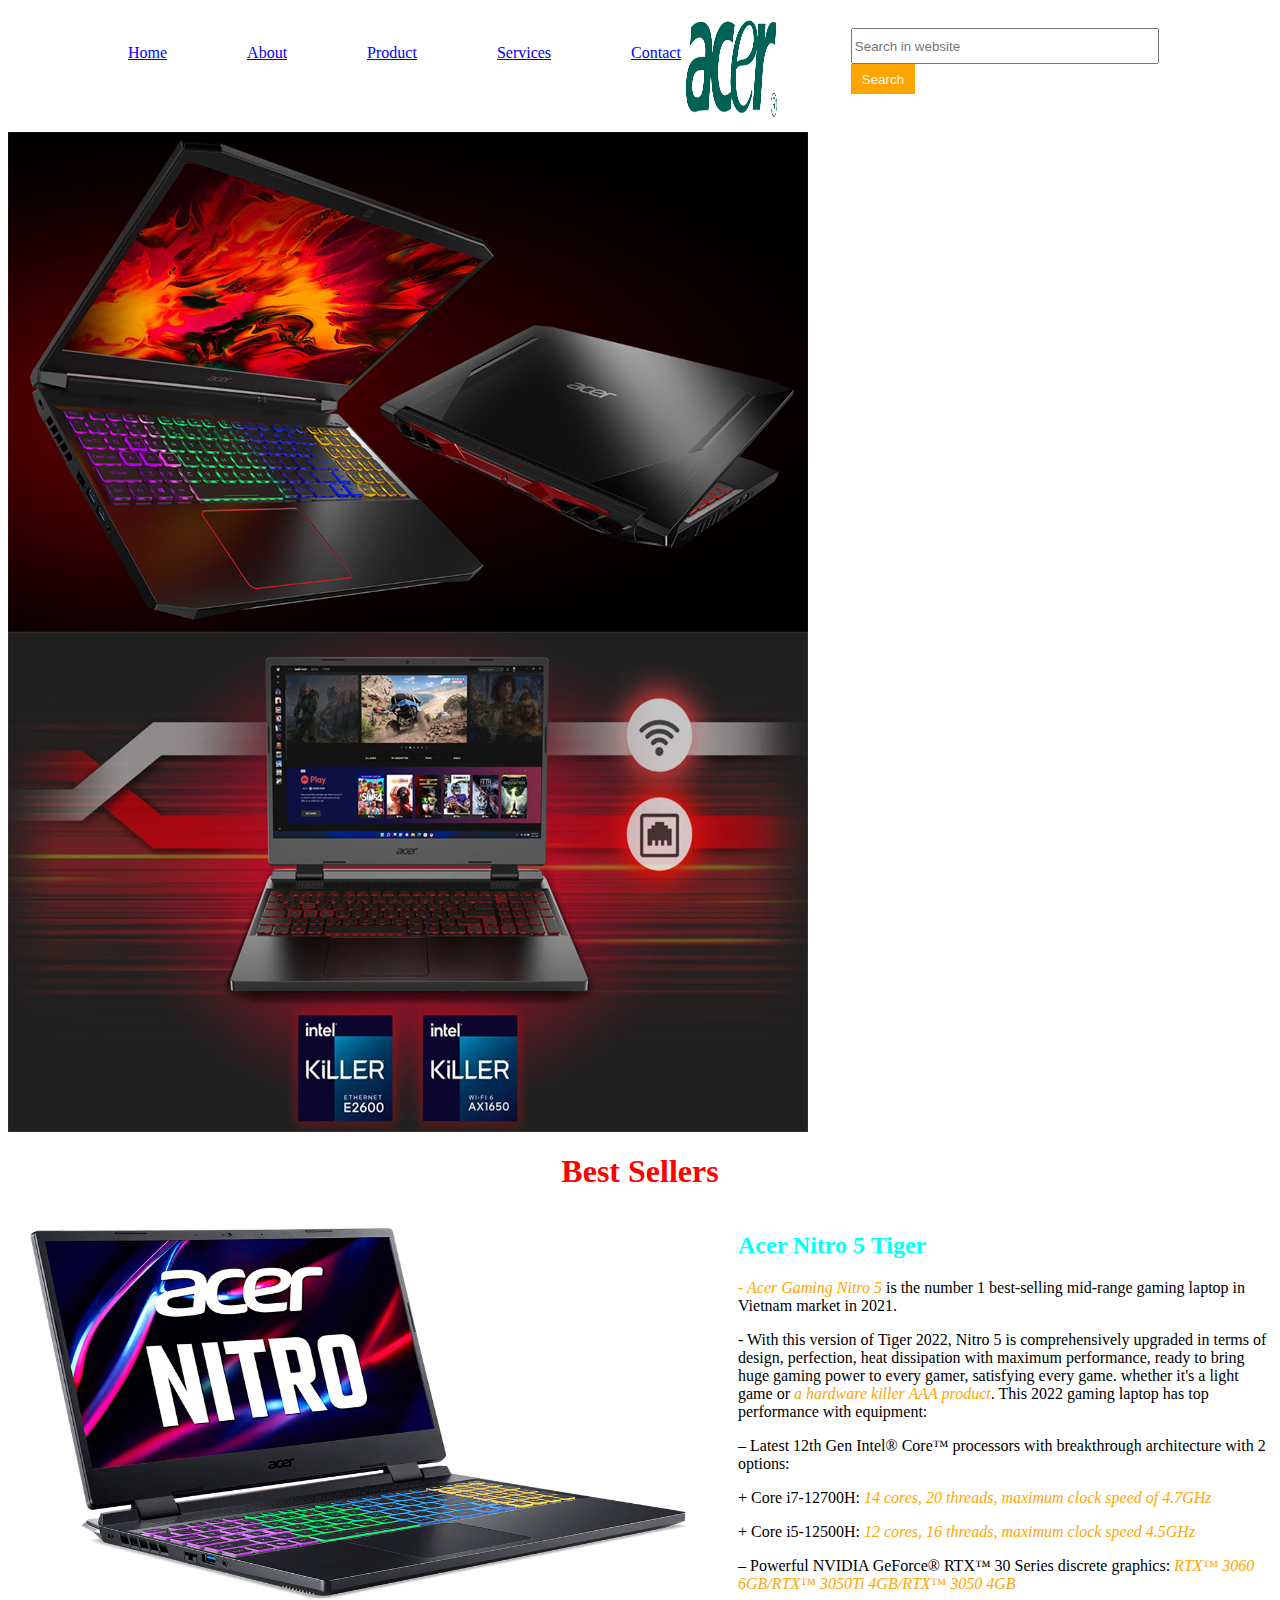
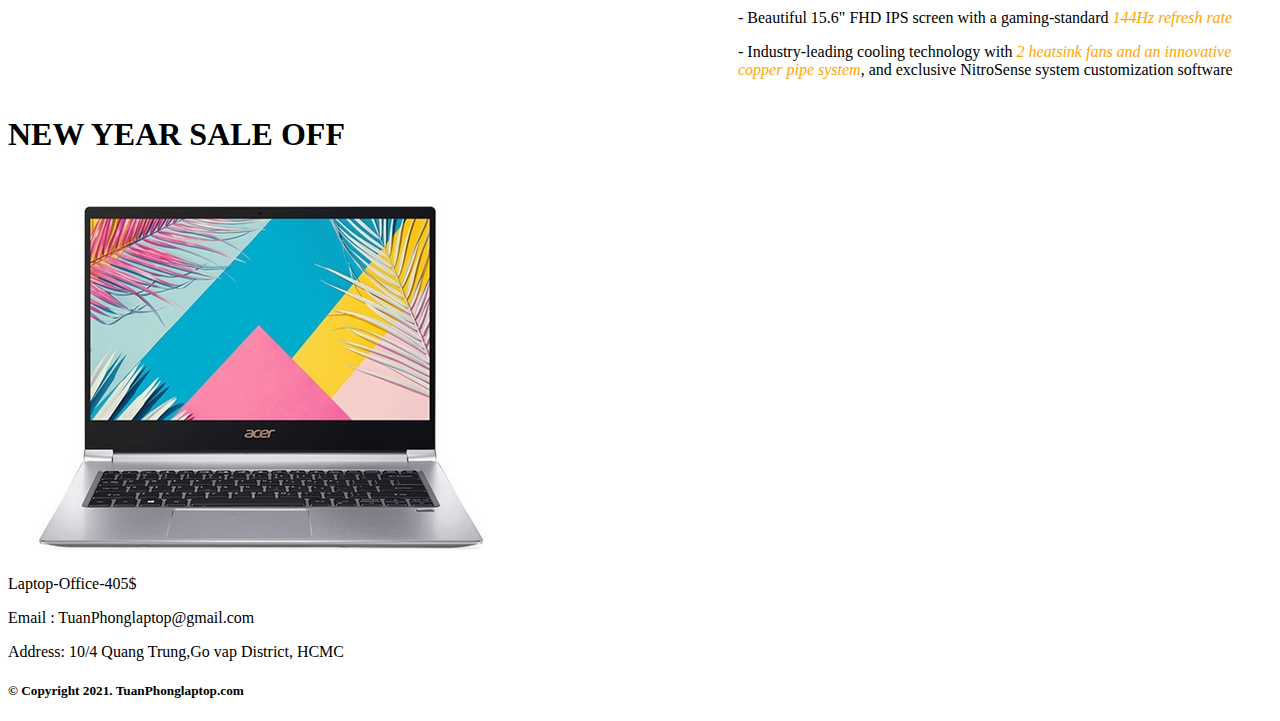
<file: Test02/Resource/index.html>
<!doctype html>
<html>
<head>
<meta charset="utf-8">
<title>TuanPhongLaptop</title>

<!--Embed css here-->
<link rel="stylesheet" href="./css/styleindex.css">
</head>

<body>


	
	<div class="header">

		<div> 
		  <ul class="header-right">
			<li class="menu-header"><a href="#">Home</a></li>
			<li class="menu-header"><a href="#">About</a></li>
			<li class="menu-header"><a href="#">Product</a></li>
			<li class="menu-header"><a href="#">Services</a></li>
			<li class="menu-header"><a href="#">Contact</a></li>
		  </ul>  
		</div>

		<div class="header-logo">
			<a href="index.html"><img src="images/logoacer.png"></a>
		</div>


		<div class="header-left">
			<form>
			<input style="height: 30px; width: 300px;" type="text" placeholder="Search in website">
			<button type="submit">Search</button>
			</form>

		</div>
	
	
	</div> <!--Kết thúc header-->
	
	
	
	<div class="img-banner">
		
		<img src="images/Banner01.jpg" alt="Acer" />
		<img src="images/Banner02.jpg" alt="Acer" />
		
	</div><!--Kết thúc Banner-->
	
	<div>
	
		<h1 style="color: red; text-align: center;">Best Sellers</h1>
		<div class="info">
		<div>
			
			<img src="images/acer-nitro-5-tiger.jpg" alt="Laptop ACer Core i7" />
			
		</div>
		
		<div class="content-info">
			<h2 style="color: aqua;">Acer Nitro 5 Tiger</h2>
			
			<p><span style="color: orange;font-style : italic ;">- Acer Gaming Nitro 5 </span>is the number 1 best-selling mid-range gaming laptop in Vietnam market in 2021. </p>

			<p>- With this version of Tiger 2022, Nitro 5 is comprehensively upgraded in terms of design, perfection, heat dissipation with maximum performance, ready to bring huge gaming power to every gamer, satisfying every game. whether it's a light game or <span style="color: orange;font-style : italic ;">a hardware killer AAA product</span>. This 2022 gaming laptop has top performance with equipment:</p>

			<p>– Latest 12th Gen Intel® Core™ processors with breakthrough architecture with 2 options:</p>

			<p>+ Core i7-12700H: <span style="color: orange;font-style : italic ;">14 cores, 20 threads, maximum clock speed of 4.7GHz</span></p>
			
			<p>+ Core i5-12500H: <span style="color: orange;font-style : italic ;">12 cores, 16 threads, maximum clock speed 4.5GHz</span></p>

			<p>– Powerful NVIDIA GeForce® RTX™ 30 Series discrete graphics: <span style="color: orange;font-style : italic ;">RTX™ 3060 6GB/RTX™ 3050Ti 4GB/RTX™ 3050 4GB </span></p>

			<p>- Beautiful 15.6" FHD IPS screen with a gaming-standard <span style="color: orange;font-style : italic ;">144Hz refresh rate</span></p>

			<p>- Industry-leading cooling technology with <span style="color: orange;font-style : italic ;">2 heatsink fans and an innovative copper pipe system</span>, and exclusive NitroSense system customization software</p>
		
			
		</div>
		</div>
		
		<div style="clear: both;"></div>
	</div> <!--Kết thúc div product-->
	
	
	
	<div>
	
	<h1>NEW YEAR SALE OFF</h1>

	<!--Code Promotional product at here-->
	<div class="item">
			<div class="info-item">
				<img src="./images/laptopvanphong.PNG" alt="laptopvanphong"/>
				<div class="name-item">
					Laptop-Office-405$
				</div>
			</div>
			
		</div>
	</div>	<!-- Kết thúc div NEW YEAR SALE OFF -->
	
	<div>
				
				<p>Email : TuanPhonglaptop@gmail.com</p>
				<p>Address: 10/4 Quang Trung,Go vap District, HCMC</p>
				<h5>&copy; Copyright 2021. TuanPhonglaptop.com</h5>
			
	</div>
		
	
</body>

</html>
</file>
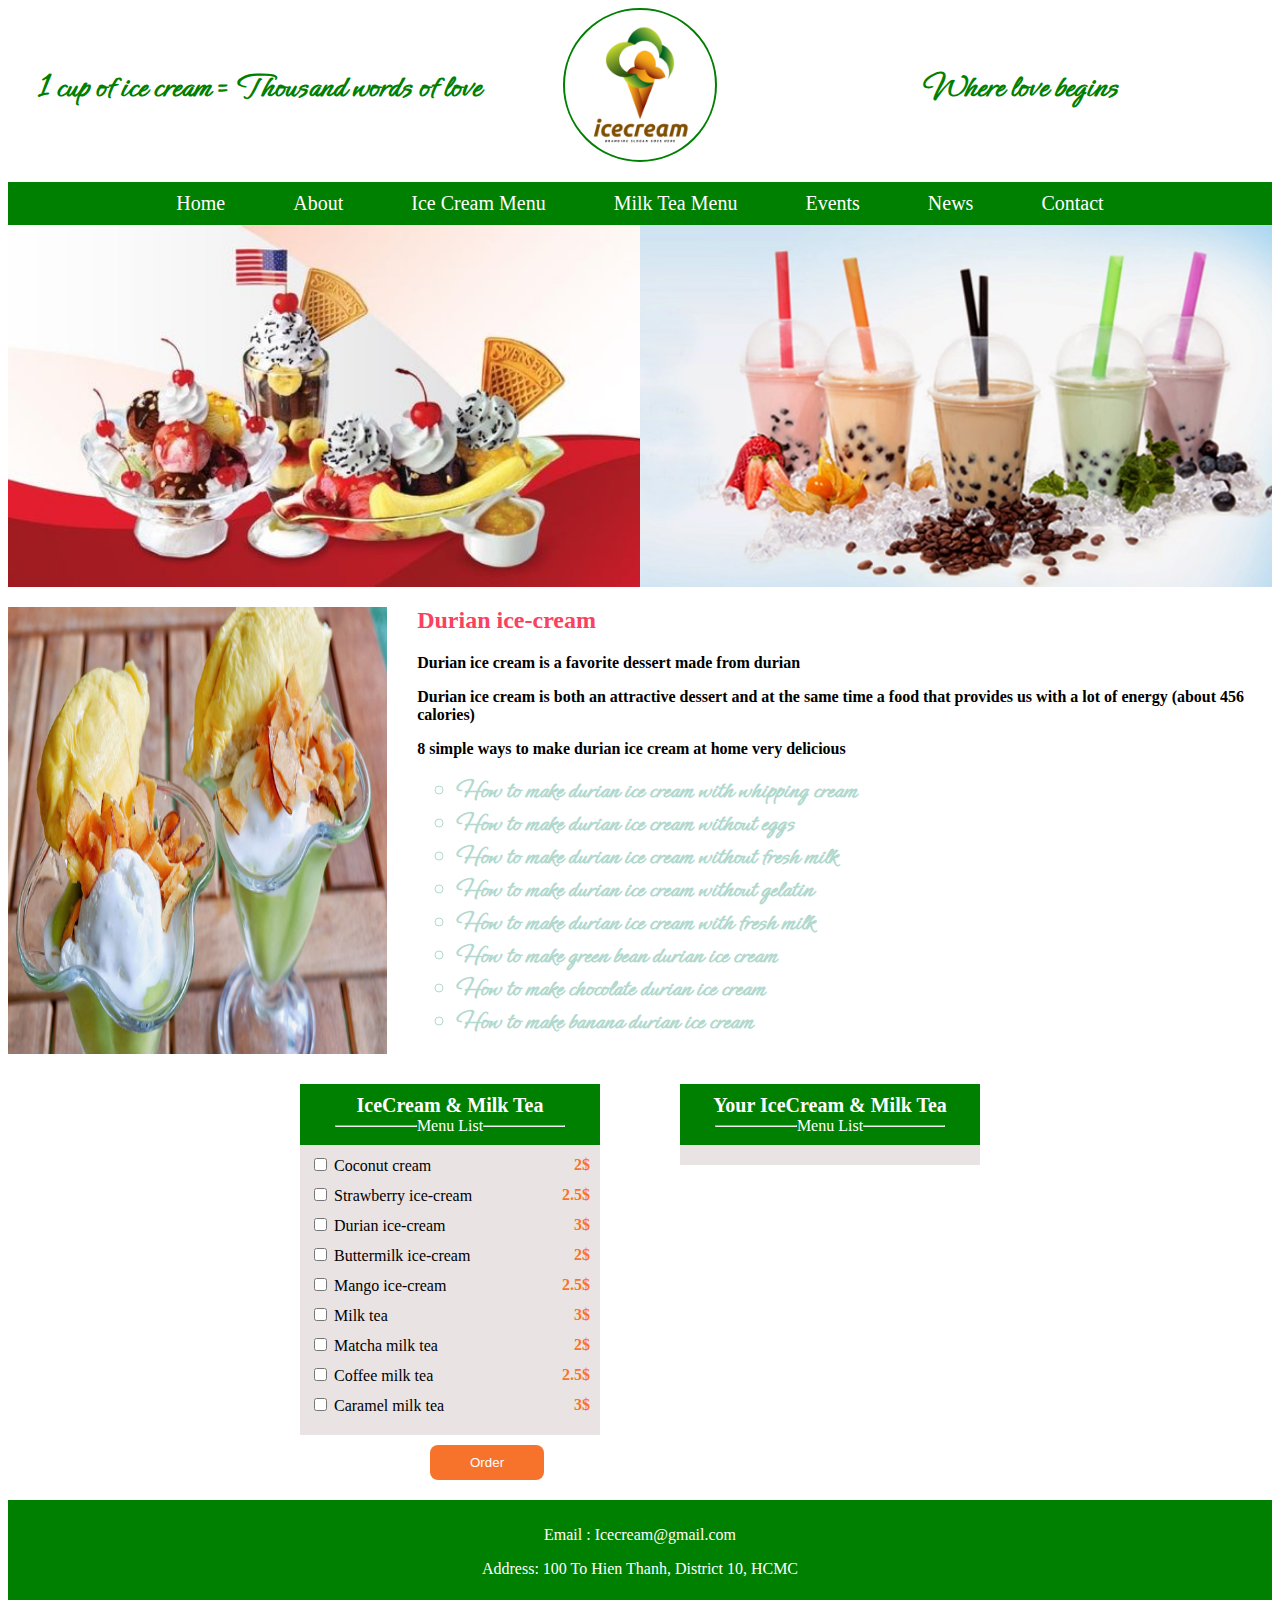
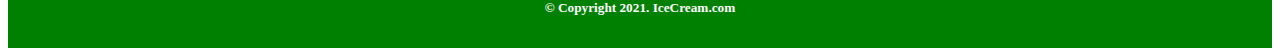
<file: dagiai/PaperNo_2/All/Resource/index.html>
<!doctype html>
<html>

<head>
	<meta charset="UTF-8">
	<title>IceCream</title>
	<link href="https://fonts.googleapis.com/css2?family=Ephesis&display=swap" rel="stylesheet">
	<!--Embed CSS here-->
	<link rel="stylesheet" href="css/styleindex.css">
</head>

<body>

	<div> <!--container-->
		<div class="header-container"> <!--content header-->
			<div class="header-text">
				<p>1 cup of ice cream = Thousand words of love</p>
			</div>
			<div class="header-logo">
				<img src="images/logoice.png" alt="Ice Cream" />
			</div>
			<div class="header-text">
				<p>Where love begins</p>
			</div>
		</div>
		<!-- kết thúc header-->

		<div class="menu"> <!--content menu-->
			<ul class="navbar">
				<li class="navbar__link"><a href="#home">Home</a></li>
				<li class="navbar__link"><a href="#about">About</a></li>
				<li class="navbar__link"><a href="#news">Ice Cream Menu</a></li>
				<li class="navbar__link"><a href="#contact">Milk Tea Menu</a></li>
				<li class="navbar__link"><a href="#contact">Events</a></li>
				<li class="navbar__link"><a href="#contact">News</a></li>
				<li class="navbar__link"><a href="#contact">Contact</a></li>

			</ul>
		</div> <!--kết thúc menu-->

		<div class="banner"> <!--content banner-->

			<img src="images/Bannerice01.jpg" alt="Ice Cream" />
			<img src="images/Bannerice02.jpg" alt="Ice Cream" />

		</div> <!--kết thúc banner-->

		<div class="highlight">
			<div class="highlight-image"> <!--image product-->

				<img src="images/kemsaurieng.jpg" alt="Durian ice-cream" />

			</div> <!--kết thúc image product-->

			<div class="highlight-content"> <!--detail content-->

				<h2>Durian ice-cream</h2>

				<p>Durian ice cream is a favorite dessert made from durian</p>

				<p>Durian ice cream is both an attractive dessert and at the same time a food that provides us with a
					lot of energy (about 456 calories)</p>

				<p>8 simple ways to make durian ice cream at home very delicious</p>
				<ul>
					<li>How to make durian ice cream with whipping cream </li>
					<li>How to make durian ice cream without eggs </li>
					<li>How to make durian ice cream without fresh milk </li>
					<li>How to make durian ice cream without gelatin </li>
					<li>How to make durian ice cream with fresh milk </li>
					<li>How to make green bean durian ice cream </li>
					<li>How to make chocolate durian ice cream </li>
					<li>How to make banana durian ice cream </li>
				</ul>
			</div>
		</div>
		<!--kết thúc detail content-->

		<div style="clear: both;"></div>

		<div class="order">
			<form class="menu-list">
				<div class="menu-list_header">
					<p class="menu-list_header-first">IceCream & Milk Tea</p>
					<span class="menu-list_header-second">
						<hr class="minus">Menu List
						<hr class="minus">
					</span>
				</div>
				<div class="menu-list_content">
					<div class="menu-list_item">
						<div>
							<input type="checkbox" name="item" value="2" id="coconut">
							<label for="coconut">Coconut cream</label>
						</div>
						<span class="menu-list_item-price">2$</span>
					</div>
					<div class="menu-list_item">
						<div>
							<input type="checkbox" name="item" value="2.5" id="strawberry">
							<label for="strawberry">Strawberry ice-cream</label>
						</div>
						<span class="menu-list_item-price">2.5$</span>
					</div>
					<div class="menu-list_item">
						<div>
							<input type="checkbox" name="item" value="3" id="durian">
							<label for="durian">Durian ice-cream</label>
						</div>
						<span class="menu-list_item-price">3$</span>
					</div>
					<div class="menu-list_item">
						<div>
							<input type="checkbox" name="item" value="2" id="buttermilk">
							<label for="buttermilk">Buttermilk ice-cream</label>
						</div>
						<span class="menu-list_item-price">2$</span>
					</div>
					<div class="menu-list_item">
						<div>
							<input type="checkbox" name="item" value="2.5" id="mango">
							<label for="mango">Mango ice-cream</label>
						</div>
						<span class="menu-list_item-price">2.5$</span>
					</div>
					<div class="menu-list_item">
						<div>
							<input type="checkbox" name="item" value="3" id="milktea">
							<label for="milktea">Milk tea</label>
						</div>
						<span class="menu-list_item-price">3$</span>
					</div>
					<div class="menu-list_item">
						<div>
							<input type="checkbox" name="item" value="2" id="matcha">
							<label for="matcha">Matcha milk tea</label>
						</div>
						<span class="menu-list_item-price">2$</span>
					</div>
					<div class="menu-list_item">
						<div>
							<input type="checkbox" name="item" value="2.5" id="coffee">
							<label for="coffee">Coffee milk tea</label>
						</div>
						<span class="menu-list_item-price">2.5$</span>
					</div>
					<div class="menu-list_item">
						<div>
							<input type="checkbox" name="item" value="3" id="caramel">
							<label for="caramel">Caramel milk tea</label>
						</div>
						<span class="menu-list_item-price">3$</span>
					</div>

				</div>
				<button class="order-button" type="button" onclick="CalTotal()">Order</button>
			</form>

			<form class="menu-list">
				<div class="menu-list_header">
					<p class="menu-list_header-first">Your IceCream & Milk Tea</p>
					<span class="menu-list_header-second">
						<hr class="minus">Menu List
						<hr class="minus">
					</span>
				</div>
				<div class="menu-list_content">

				</div>
				<div class="menu-list_footer">
					Total amount: <span id="total-price"></span>
				</div>
			</form>
		</div>

		<div class="footer"> <!--content footer-->
			<p>Email : Icecream@gmail.com</p>
			<p>Address: 100 To Hien Thanh, District 10, HCMC</p>
			<h5>&copy; Copyright 2021. IceCream.com</h5>

		</div><!-- kết thúc footer-->

	</div><!--Kết thúc container-->

	<!--Embed Javascript here-->
	<script>
		function CalTotal() {
			let total = 0, menuListOrder = document.querySelectorAll('.menu-list')[0],
				menuListCart = document.querySelectorAll('.menu-list')[1],
				totalPrice = document.querySelector('#total-price'),
				checkedItems = menuListOrder.querySelectorAll('input[type="checkbox"]:checked'),
				menuListFooter = document.querySelector('.menu-list_footer'),
				menuListCartContent = menuListCart.querySelector('.menu-list_content');

			menuListCartContent.innerHTML = '';
			checkedItems.forEach(item => {
				const itemLabel = item.parentElement.querySelector('label').innerText;
				total += Number(item.value);
				menuListCartContent.innerHTML += `
					<div class="menu-list_item">
						<div>
							<label>${itemLabel}</label>
						</div>
					</div>
				`;
			});
			totalPrice.innerText = `${total}$`;
			if (total > 0) {
				menuListFooter.style.display = 'block';
			} else {
				menuListFooter.style.display = 'none';
			}
		}
	</script>
</body>

</html>
</file>
<file: Test02/Resource/css/styleindex.css>
.header{
    display: flex;
    justify-content: space-between;
}
.header-right {
    display: flex;
    list-style: none;
    
}
.menu-header{
    margin-top: 20px;
    margin-left: 80px;
}
.menu-header a{
    color: blue;
}
.header-logo img{
    margin-right: 70px;
    height: 120px;
    width: 100px;
}
.header-left{
    margin-right: 200px;
    margin-top: 20px;
}
.header-left button{
    height: 30px;
    background-color: orange;
    color: aliceblue;
    border : 5px solid orange ;
}
.text-header-left{
    height: 50px;
}
.img-banner img{
    display: flex;
    justify-content: space-around;
align-items: center;
}
.info{
    display: flex;
}
.info img{
    width: 700px;
    height: 400px;
}
.content-info{
    margin-left: 30px;
}
.item img{
    display: flex;
    justify-content: space-around;
}
</file>
<file: dagiai/PaperNo_2/All/Resource/css/styleindex.css>
.header-container {
    display: flex;
    justify-content: space-between;
    align-items: center;
}

.header-text {
    text-align: center;
    font-family: 'Ephesis';
    font-size: 34px;
    font-weight: 600;
    color: green;
    width: 500px;
    flex-shrink: 0;
}

.header-logo img {
    border-radius: 50%;
    border: 2px solid green;
    width: 150px;
    height: 150px;
}

.menu {
    background-color: green;
}

.navbar {
    list-style: none;
    display: flex;
    justify-content: center;
    padding: 10px 0;
    margin-bottom: 0;
}

.navbar__link {
    margin: 0 34px;
}

.navbar__link a {
    color: white;
    text-decoration: none;
    font-size: 20px;
}

.banner {
    display: flex;
}

.banner img {
    width: 50%;
}

.highlight {
    display: flex;
    margin-top: 20px;
}

.highlight-image {
    width: 30%;
    flex-shrink: 0;
}

.highlight-image img {
    width: 100%;
    height: 100%;
}

.highlight-content {
    flex-grow: 1;
    padding-left: 30px;
}

.highlight-content h2 {
    margin-top: 0;
    color: rgb(250, 65, 96);
}

.highlight-content p {
    font-weight: 600;

}

.highlight-content p:nth-child(5) {
    color: rgb(250, 65, 96);
}

.highlight-content ul {
    list-style: circle;
}

.highlight-content li {
    font-family: 'Ephesis', 'cursive';
    color: #B1D9CE;
    font-weight: bold;
    font-size: 26px;
}

.order {
    display: flex;
    justify-content: center;
    margin-top: 30px;
}

.menu-list {
    margin: 0 40px;
    width: 300px;

}

.menu-list_header {
    background-color: green;
    color: white;
    padding: 10px 10px;
    text-align: center;
}


.menu-list_header-first {
    margin: 0;
    font-size: 20px;
    font-weight: 600;
}

.menu-list_header-second {
    display: flex;
    align-items: center;
    justify-content: center;
}

.minus {
    width: 80px;
    margin: 0;
    display: inline-block;
}

.menu-list_content {
    background-color: #E9E3E3;
    padding: 10px 10px;
}

.menu-list_item {
    display: flex;
    justify-content: space-between;
    align-items: center;
    margin-bottom: 10px;
}

.menu-list_item label, input {
    cursor: pointer;
}

.menu-list_item-price {
    color: #F7732B;
    font-weight: 600;
}

.menu-list_footer {
    background-color: #F7732B;
    color: white;
    padding: 20px 20px;
    text-align: center;
    font-size: 18px;
    display: none;
}

.order-button {
    background-color: #F7732B;
    color: white;
    padding: 10px 40px;
    border-radius: 8px;
    border: none;
    cursor: pointer;
    margin-top: 10px;
    margin-left: calc(70% - 80px);
}



.total {}

.total-price {}

.footer {
    background-color: green;
    padding: 10px 0;
    text-align: center;
    color: white;
    margin-top: 20px;
}
</file>
